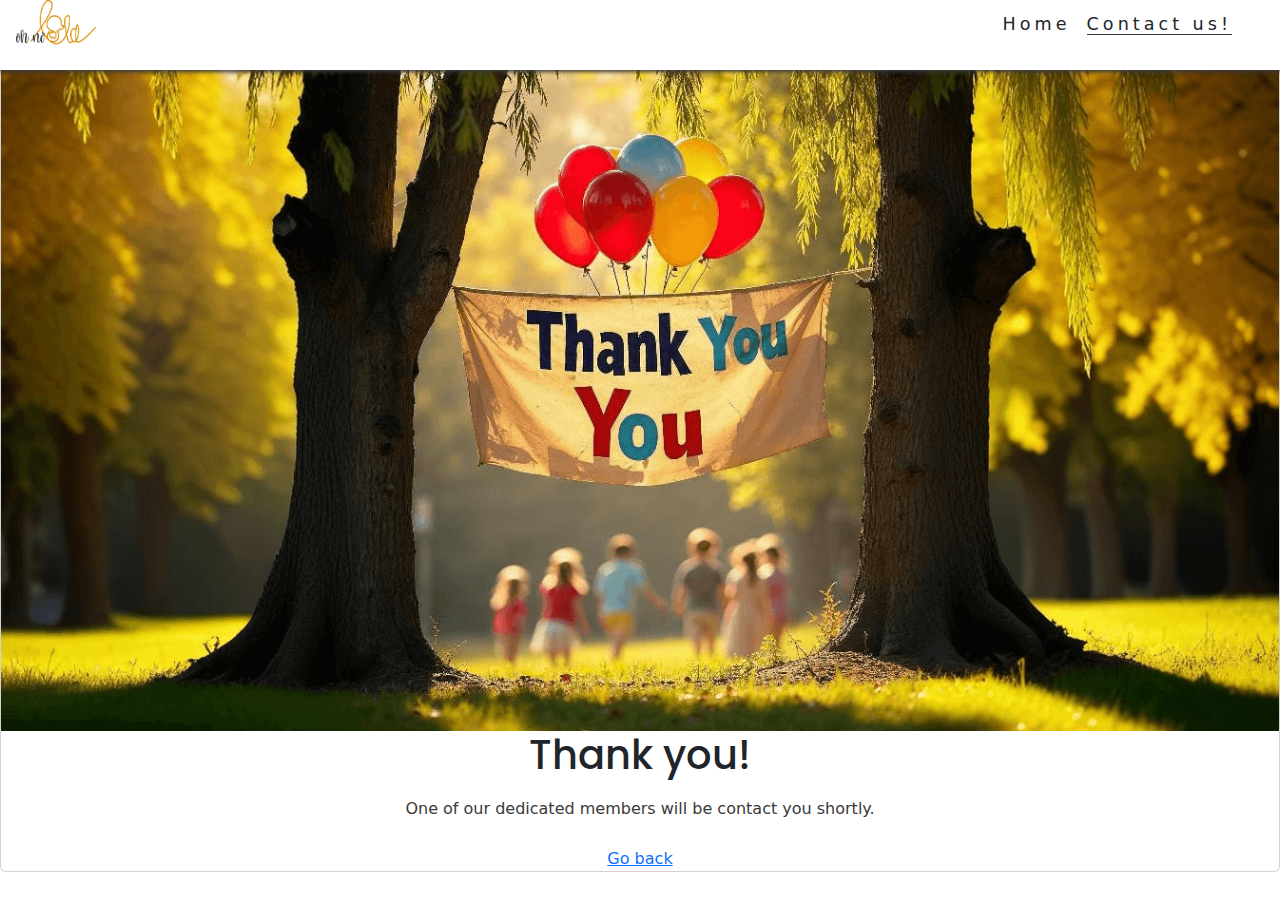
<file: thank-you.html>
<!DOCTYPE html>
<html lang="en">

<head>
    <meta name="viewport" content="width=device-width, initial-scale=1.0">
    <meta charset="UTF-8">
    <meta name="viewport" content="width=device-width, initial-scale=1.0">
    <!-- stylesheets -->
    <link rel="stylesheet" href="assets/css/style.css">
    <!-- fontawesome -->
    <link rel="stylesheet" href="https://use.fontawesome.com/releases/v5.7.2/css/all.css"
        integrity="sha384-fnmOCqbTlWIlj8LyTjo7mOUStjsKC4pOpQbqyi7RrhN7udi9RwhKkMHpvLbHG9Sr" crossorigin="anonymous">
    <!-- bootstrap link -->
    <link href="https://cdn.jsdelivr.net/npm/bootstrap@5.3.3/dist/css/bootstrap.min.css" rel="stylesheet"
        integrity="sha384-QWTKZyjpPEjISv5WaRU9OFeRpok6YctnYmDr5pNlyT2bRjXh0JMhjY6hW+ALEwIH" crossorigin="anonymous">
    <!-- meta tags for search engines -->
    <meta name="description"
        content="Oh no Lola. Learning platform for yound children to improve reading comprehension and vocabulary and math skills.">
    <meta name="keywords"
        content="english learning, english crossword, fun story, online education, mathematics, learn math">
    <!-- title -->
    <title>Oh no Lola</title>
    <!-- favicon -->
    <link rel="apple-touch-icon" sizes="180x180" href="assets/favicon/apple-touch-icon.png">
    <link rel="icon" type="image/png" sizes="32x32" href="assets/favicon/favicon-32x32.png">
    <link rel="icon" type="image/png" sizes="16x16" href="assets/favicon/favicon-16x16.png">

</head>

<body>
    <!-- header -->
    <header id="site-header" class="header-footer-group">
        <div>
            <a href="index.html">
                <img src="assets/images/logo.webp" id="logo" alt="oh no Lola">
            </a>
        </div>
        <input type="checkbox" id="nav-toggle" name="nav-toggle">
        <label for="nav-toggle" class="nav-toggle-label"><i class="fa-solid fa-bars"></i></label>
        <nav>
            <ul id="menu">
                <li><a href="index.html">Home</a></li>
                <li><a href="contact.html" class="active">Contact us!</a>
                <li>
            </ul>
        </nav>
    </header>
    <main>
        <div class="card" style="text-align: center;">
            <img src="assets/images/thank-you.png" style="max-width: 100%;" alt="monkey face">
            <h1>Thank you!</h1>
            <p style="text-align: center;">One of our dedicated members will be contact you shortly.</p>
            <a href="index.html">Go back</a>
        </div>
    </main>

</body>

</html>
</file>
<file: assets/css/style.css>
/* google fonts */
@import url('https://fonts.googleapis.com/css2?family=Courgette&family=Poppins:ital,wght@0,100;0,200;0,300;0,400;0,500;0,600;0,700;0,800;0,900;1,100;1,200;1,300;1,400;1,500;1,600;1,700;1,800;1,900&display=swap');

/* asterisk wildcard selector to override default styles added by the browser */
*,
*::before,
*::after {
    padding: 0;
    margin: 0;
    box-sizing: border-box
}

/* general styles */
body {
    min-height: 100vh;
    display: flex;
    flex-direction: column;
    /* generic styles */
    color: white;
    font-family: "Poppins", sans-serif;

}

/* header */
header {
    background-color: white;
    padding: 0 1rem;
    position: fixed;
    z-index: 99;
    width: 100%;
    box-shadow: 0 2px 4px #3a3a3a;
    display: flex;
    justify-content: space-between;
    align-items: baseline;
}

header a {
    text-decoration: none;
    color: inherit;
}

h1 {
    font-family: "Poppins", sans-serif;
    text-align: center;
}

h2 {
    font-family: "Poppins", sans-serif;
    text-align: center;
    color: white;
}

em {
    font-family: "Courgette", sans-serif;

}

p {
    margin-left: 10px;
    margin-right: 10px;
    color: #3a3a3a;
    padding: 10px;
    text-align: left;
}

#logo {
    height: 50px;
    width: 80px;
}

#menu {
    font-size: 110%;
    letter-spacing: 4px;
    list-style: none;
}

#menu>li {
    margin-bottom: 1em;
}

.active {
    border-bottom: 1px solid #3a3a3a;
}

/* navbar styles for toggle */
nav {
    position: absolute;
    background-color: #ffffff;
    width: 100%;
    left: 0;
    padding: 0 1rem;
    box-shadow: 0 2px 2px #3a3a3a;
    display: none;
    top: 100%;
}

/* nav-toggle */
#nav-toggle:checked~nav {
    display: block;
}

#nav-toggle {
    display: none;

}

.nav-toggle-label {
    font-size: 2rem;
}

/* main */
main {
    background-color: white;
    /* take up surplus space and push footer down*/
    flex: 1 0 auto;
}



/* container styling */
.container {
    display: flex;
    align-items: center;
    justify-content: center;
}

.card img {
    max-width: 610px;
    max-height: 810px;
    align-self: center;
}

/* homepage styling */
#hero-main {
    height: 700px;
    min-width: 100%;
    background: url(../images/homepage.png) no-repeat center center/cover;
    position: relative;
}

#hero-main-covertext {
    color: white;
    background-color: rgba(217, 144, 7, .4);
    font-family: "Courgette", sans-serif;
    font-size: 300%;
    position: absolute;
    bottom: 30px;
    width: 100%;
    min-height: 100px;
    padding: 15px;
}

/* styling link to pages */

.homepage-card {
    background-color: #2d689c;
    color: white;
    padding: 0;
    margin-top: 5px;
    border-radius: 0 0 0 25px;

}

.link-pages {
    max-width: fit-content;
    max-height: fit-content;
    margin-bottom: 15px;
}


/* hero image for english page*/
#hero {
    height: 700px;
    min-width: 100%;
    background: url(../images/new-hero.jpeg) no-repeat center center/cover;
  
}


#hero h1 {
    color: white;
    text-align: center;
    font-size: 50px;
    margin-top: 20px;
    padding-top: 50px;
    background-color: rgba(217, 144, 7, .4);
}

#intro {
    color: #3a3a3a;
    font-size: 80px;
    padding-left: 5px;
    text-align: center;
}

/* lola storyline section quiz*/

.quiz-section {
    padding: 10px;
    border-radius: 8px;
    background-color: #2d689c;

}

.quiz-section h2 {
    color: white;
    text-align: center;
}

.quiz-section label {
    display: block;
    margin: 10px 0;
    text-align: justify;
    color: white;
}

.quiz-section button {
    margin-top: 10px;
    padding: 10px 15px;
    background-color: #f5b705;
    color: #fff;
    border: none;
    border-radius: 5px;
    cursor: pointer;

}

.quiz-section button:hover {
    background-color: #3f9004;
}

.result {
    margin-top: 10px;
    font-weight: bold;
}

.correct {
    color: #3f9004;
}

.wrong {
    color: red;
}

/* confetti styling*/
.con-container {
    height: 300px;
    position: relative;
    width: 80%;
    padding-left: 70px;

}

.vertical-center {
    margin: 0;
    position: absolute;
    top: 50%;

}

#con-button {
    background-color: orange;
    color: #ffffff;
    max-height: 80px;
    width: 100%;


}

#toTopBtn {

    color: #3a3a3a;
    font-family: "Poppins";

}


/* bubbles storyline section quiz*/
/* hero image for bubbles page*/
#hero2 {
    height: 700px;
    min-width: 100%;
    background: url(../images/bubbles.png) no-repeat center center/cover;
}

#hero2 h1 {
    color: white;
    text-align: center;
    font-size: 50px;
    margin-top: 20px;
    padding-top: 50px;
}

/* flip game */

#cardbody {
    display: flex;
    align-items: center;
    font-family: "Poppins", sans-serif;
    justify-content: center;

}

.wrapper {
    height: 400px;
    width: 400px;
    padding: 25px;
    background-color: lightgrey;
    border-radius: 5px;
}

.cards,
.card-game,
.view {
    display: flex;
    align-items: center;
    justify-content: center;

}

.cards {
    height: 100%;
    width: 100%;
    padding: 15px;
    flex-wrap: wrap;
    justify-content: space-between;
}

.cards .card-game {
    cursor: pointer;
    position: relative;
    perspective: 800px;
    transform-style: preserve-3d;
    height: calc(100% / 4 - 10px);
    width: calc(100% / 4 - 10px);
}

.card-game.shake {
    animation: shake 0.35s ease-in-out;
}

@keyframes shake {

    0%,
    100% {
        transform: translateX(0);
    }

    20%,
    100% {
        transform: translateX(-13px);
    }


    40%,
    100% {
        transform: translateX(13px);
    }

    60%,
    100% {
        transform: translateX(-8px);
    }

    80%,
    100% {
        transform: translateX(8px);

    }
}

.cards .card-game .view {
    width: 100%;
    height: 100%;
    user-select: none;
    pointer-events: none;
    position: absolute;
    background-color: white;
    border-radius: 7px;
    backface-visibility: hidden;
    transition: transform 0.25s linear;
    box-shadow: 0 3px 10px rgba(0, 0, 0, 0.1);

}

.card-game .front-view span {
    font-size: 40px;
    color: #d99007;
}

.card-game .back-view {
    transform: rotateY(-180deg);
}

.card-game .back-view img {
    max-width: 45px;
}

.card-game.flip .front-view {
    transform: rotateY(180deg);
}

.card-game.flip .back-view {
    transform: rotateY(0);
}


/* contact page styling */

#hero-contact {
    height: 700px;
    min-width: 100%;
    position: relative;
    background: url(../images/contact-img.png) no-repeat center center/cover;
}

#hero-contact-covertext {
    background-color: rgba(217, 144, 7, .4);
    color: white;
    font-family: "Courgette", sans-serif;
    font-size: 200%;
    position: absolute;
    bottom: 30px;
    width: 100%;
    min-height: 100px;
    padding: 15px;
}

/* form styling */

#contact-form {
    max-width: 90%;
    max-height: fit-content;
    margin: 10px;
    padding: 15px;
    border: 3px solid rgba(217, 144, 7, 0.4);
}

input, textarea {
    margin: 10px;
}

inpt[type=text], textarea, input[type=email]  {
    width: 75%;
}

/* footer */
footer {
    background-color: white;
    align-items: end;
}

#social-sites {
    text-align: end;
    padding: 5px;
    letter-spacing: 4px;
    display: flex;
    justify-content: space-evenly;
    list-style-type: none;
    margin: 5px;

}

#social-sites i {
    font-size: 160%;
    padding: 5%;
    color: #3a3a3a;
}




/* media query for math page: mobile screens max 320px (320px) */

/* media queries for math page*/
@media (max-width: 320px) {
    .game-area {
        height: 50vh;
    }

    .controls-area {
        width: 100%;
    }

    .btn-lg {
        margin: 10px 10px;
        padding-top: 10px;
    }

    .question-area {
        padding: 10px 0;
    }



    /* home page cards styling */
    #card-align {
        max-width: 200%;
    }

    /* media queries for english page*/
    .quiz-section {
        padding: 5px;
        border-radius: 8px;
        background-color: #589dd9;
        width: 100%;
        text-align: center;
    }

    .quiz-row {
        max-width: 100%;
        flex-shrink: 1;
    }
}

/* media query for math page: mobile screens max 414px (px) */
@media (max-width: 414px) {
    .controls-area {
        width: 80%;

    }

    .btn-lg {
        margin: 0 10px;
        padding: 10px;
        border: 5px solid;
        width: 50px;
        height: 50px;
        font-size: 1.5rem;
    }

    .btn-lg::after {
        font-size: 0.6rem;
        left: -0.7rem;
    }

    .question-area {
        padding: 10% 0;
        width: 100%;
    }

    .question-area span {
        padding: 0;
    }

    .answer-message {
        display: block;
    }

    #answer-box {
        display: block;
        margin: 0 auto;
    }

    .btn-secondary {
        margin-top: 0;
    }

    .score-area {
        width: 100%;
    }

    .scores {
        margin: 0.5em auto;
        display: block;
        padding: 5px;
    }

    .math-heading {
        font-size: 2rem;
    }
}


/* media query: tablets and larger (768px and up) */
@media screen and (min-width: 768px) {

    /* Header */
    nav {
        display: block;
        position: relative;
        box-shadow: none;
        width: fit-content;
        padding-right: 1rem;
    }

    #menu {
        display: flex;
    }

    #menu>li {
        padding-left: 1rem;
    }

    .nav-toggle-label {
        display: none;
    }

    #hero-math {
        height: 700px;
        min-width: 100%;
        background: url(../images/math-hero-lgscreens.png) no-repeat center center/cover;
        padding-top: 200px;

    }

    #hero-math h1 {
        background-color: rgba(217, 144, 7, .7);
        color: white;
        font-family: "Courgette", sans-serif;
        text-align: center;
        font-size: 80px;
        bottom: 20px;
        margin: 0;
        padding: 0;
        position: relative;

    }

}


/* Large devices (laptops and desktops, 992px and up) */
@media screen and (min-width: 992px) {
    #menu a:hover {
        border-bottom: 1px solid #3a3a3a;
    }

}
</file>
